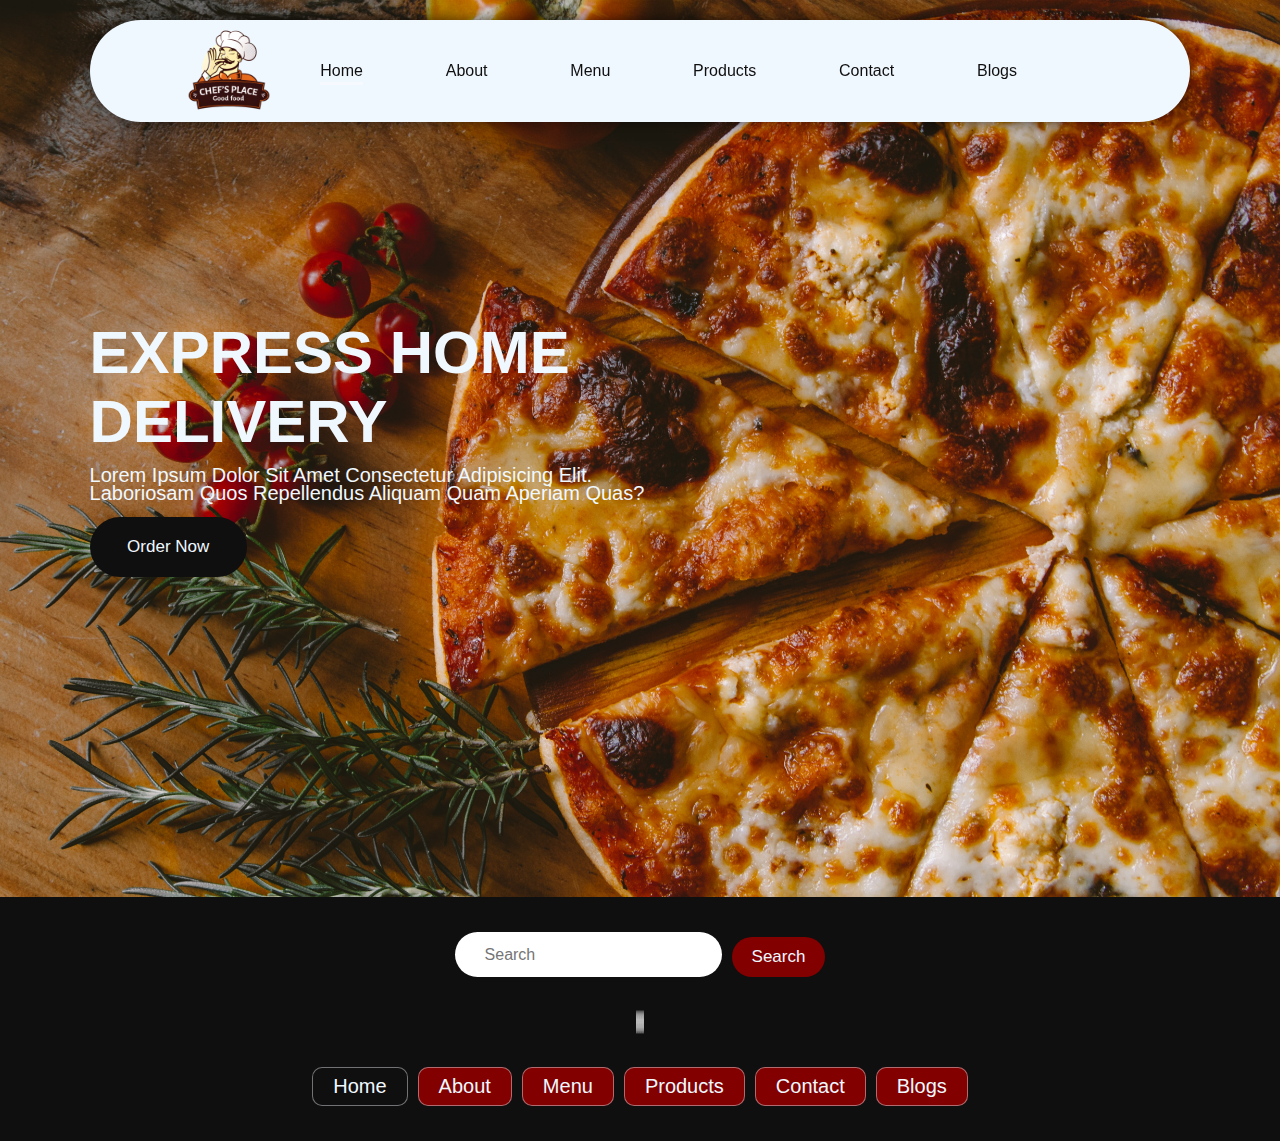
<file: Mon projet/index.html>
<!DOCTYPE html>
<html lang="fr">

<head>
  <meta charset="UTF-8" />
  <meta http-equiv="X-UA-Compatible" content="IE=edge" />
  <meta name="viewport" content="width=device-width, initial-scale=1.0" />
  <link rel="stylesheet" href="https://cdnjs.cloudflare.com/ajax/libs/font-awesome/6.4.0/css/all.min.css"
    integrity="sha512-iecdLmaskl7CVkqkXNQ/ZH/XLlvWZOJyj7Yy7tcenmpD1ypASozpmT/E0iPtmFIB46ZmdtAc9eNBvH0H/ZpiBw=="
    crossorigin="anonymous" referrerpolicy="no-referrer" />
  <title>Restaurant Web Site</title>
  <link rel="stylesheet" href="style.css">
</head>

<body>
  <!-- HEADER section Start  -->
  <header class="header">
    <a href="#" class="logo">
      <img src="images/logo.png" alt="logo">
    </a>
    <nav class="navbar">
      <a href="index.html" class="active">Home</a>
      <a href="about.html">About</a>
      <a href="menu.html">Menu</a>
      <a href="products.html">Products</a>
      <a href="contact.html">Contact</a>
      <a href="blogs.html">Blogs</a>
    </nav>
    <div class="buttons">
      <button id="search-btn">
        <i class="fa-solid fa-magnifying-glass"></i>
      </button>
      <button id="cart-btn">
        <i class="fa-solid fa-cart-shopping"></i>
      </button>
      <button id="menu-btn">
        <i class="fa-solid fa-bars"></i>
      </button>
    </div>

    <div class="search-form">
      <input type="text" class="search-input" id="search-box" placeholder="Search Here">
      <i class="fas fa-search"></i>
    </div>
  </header>
  <!-- HEADER Section End -->


  <!-- HOME section Start  -->
  <section class="home" >
    <div class="content">
      <h3>EXPRESS HOME DELIVERY</h3>
      <p>
        Lorem Ipsum Dolor Sit Amet Consectetur
        Adipisicing Elit. Laboriosam Quos
        Repellendus Aliquam Quam Aperiam Quas?
      </p>
      <a href="#" class="btn"> Order Now</a>
    </div>
  </section>
  <!-- HOME Section End -->


 

  <!-- FOOTER Start -->
  <section class="footer">
    <div class="search">
      <input type="text" class="search-input" placeholder="Search">
      <button class="btn btn-primary">Search</button>
    </div>
    <div class="share">
      <i class="fa-brands fa-facebook-f"></i>
      <a href="" class="fab fa-twitter"></a>
      <a href="" class="fab fa-instagram"></a>
      <a href="" class="fab fa-linkedin"></a>
      <a href="" class="fab fa-pinterest"></a>
    </div>

    <div class="links">
      <a href="index.html"  class="active">Home</a>
      <a href="about.html">About</a>
      <a href="menu.html">Menu</a>
      <a href="products.html">Products</a>
      <a href="contact.html">Contact</a>
      <a href="blogs.html">Blogs</a>
    </div>

  </section>
  <!-- FOOTER End -->

  <script src="script.js"></script>
</body>

</html>
</file>
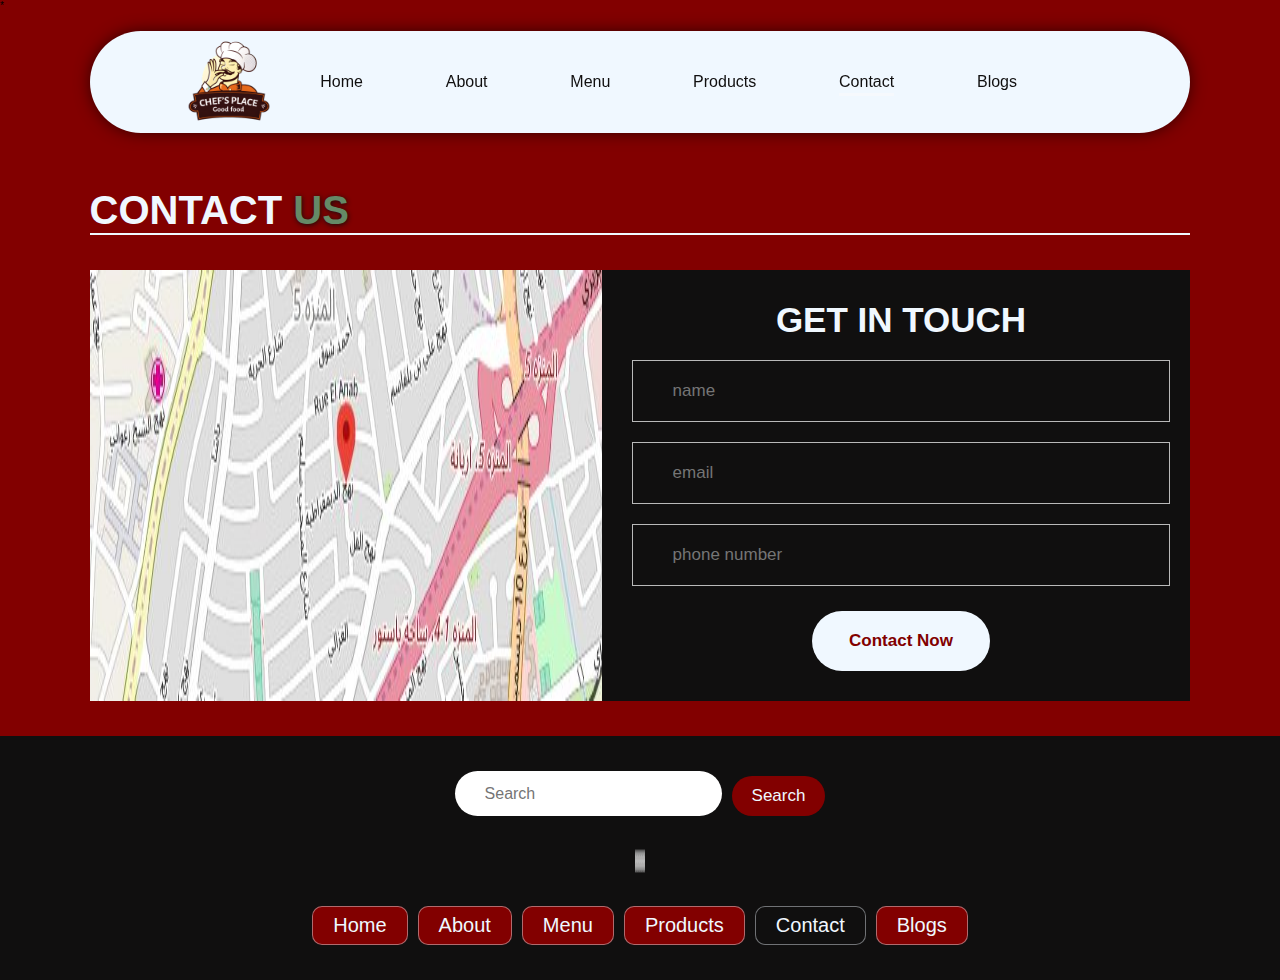
<file: Mon projet/contact.html>
<!DOCTYPE html>
<html lang="fr">

<head>
  <meta charset="UTF-8" />
  <meta http-equiv="X-UA-Compatible" content="IE=edge" />
  <meta name="viewport" content="width=device-width, initial-scale=1.0" />*
  <link rel="stylesheet" href="https://cdnjs.cloudflare.com/ajax/libs/font-awesome/6.4.0/css/all.min.css"
    integrity="sha512-iecdLmaskl7CVkqkXNQ/ZH/XLlvWZOJyj7Yy7tcenmpD1ypASozpmT/E0iPtmFIB46ZmdtAc9eNBvH0H/ZpiBw=="
    crossorigin="anonymous" referrerpolicy="no-referrer" />
  <title>Contact</title>
  <link rel="stylesheet" href="style.css">
</head>

<body>
  <!-- HEADER section Start  -->
  <header class="header">
    <a href="#" class="logo">
      <img src="images/logo.png" alt="logo">
    </a>
    <nav class="navbar">
      <a href="index.html" >Home</a>
      <a href="about.html">About</a>
      <a href="menu.html">Menu</a>
      <a href="products.html">Products</a>
      <a href="contact.html"class="active">Contact</a>
      <a href="blogs.html">Blogs</a>
    </nav>

    <div class="buttons">
      <button id="search-btn">
        <i class="fa-solid fa-magnifying-glass"></i>
      </button>
      <button id="cart-btn">
        <i class="fa-solid fa-cart-shopping"></i>
      </button>
      <button id="menu-btn">
        <i class="fa-solid fa-bars"></i>
      </button>
    </div>

    <div class="search-form">
      <input type="text" class="search-input" id="search-box" placeholder="Search Here">
      <i class="fas fa-search"></i>
    </div>

    

  </header>
  <!-- HEADER Section End -->


  <!-- CONTACT US Start -->
  <section class="contact" id="contact">
    <h1 class="heading"> CONTACT <span> US </span> </h1>
    <div class="row">
      <img src="images/pizza-town-ariana-2-map.jpg" class="" alt="">
      <form action="">
        <h3>get in touch</h3>
        <div class="inputBox">
          <i class="fa-solid fa-user"></i>
          <input type="text" placeholder="name">
        </div>
        <div class="inputBox">
          <i class="fa-solid fa-envelope"></i>
          <input type="email" placeholder="email">
        </div>
        <div class="inputBox">
          <i class="fa-solid fa-phone"></i>
          <input type="number" placeholder="phone number">
        </div>
        <input type="submit" class="btn" value="Contact Now">
      </form>
    </div>
  </section>
  <!-- CONTACT US End -->


  <!-- FOOTER Start -->
  <section class="footer">
    <div class="search">
      <input type="text" class="search-input" placeholder="Search">
      <button class="btn btn-primary">Search</button>
    </div>
    <div class="share">
      <a href="" class="fab fa-facebook"></a>
      <a href="" class="fab fa-twitter"></a>
      <a href="" class="fab fa-instagram"></a>
      <a href="" class="fab fa-linkedin"></a>
      <a href="" class="fab fa-pinterest"></a>
    </div>

    <div class="links">
      <a href="index.html" >Home</a>
      <a href="about.html">About</a>
      <a href="menu.html" >Menu</a>
      <a href="products.html">Products</a>
      <a href="contact.html" class="active">Contact</a>
      <a href="blogs.html">Blogs</a>
    </div>

  </section>
  <!-- FOOTER End -->

  <script src="script.js"></script>
</body>

</html>
</file>
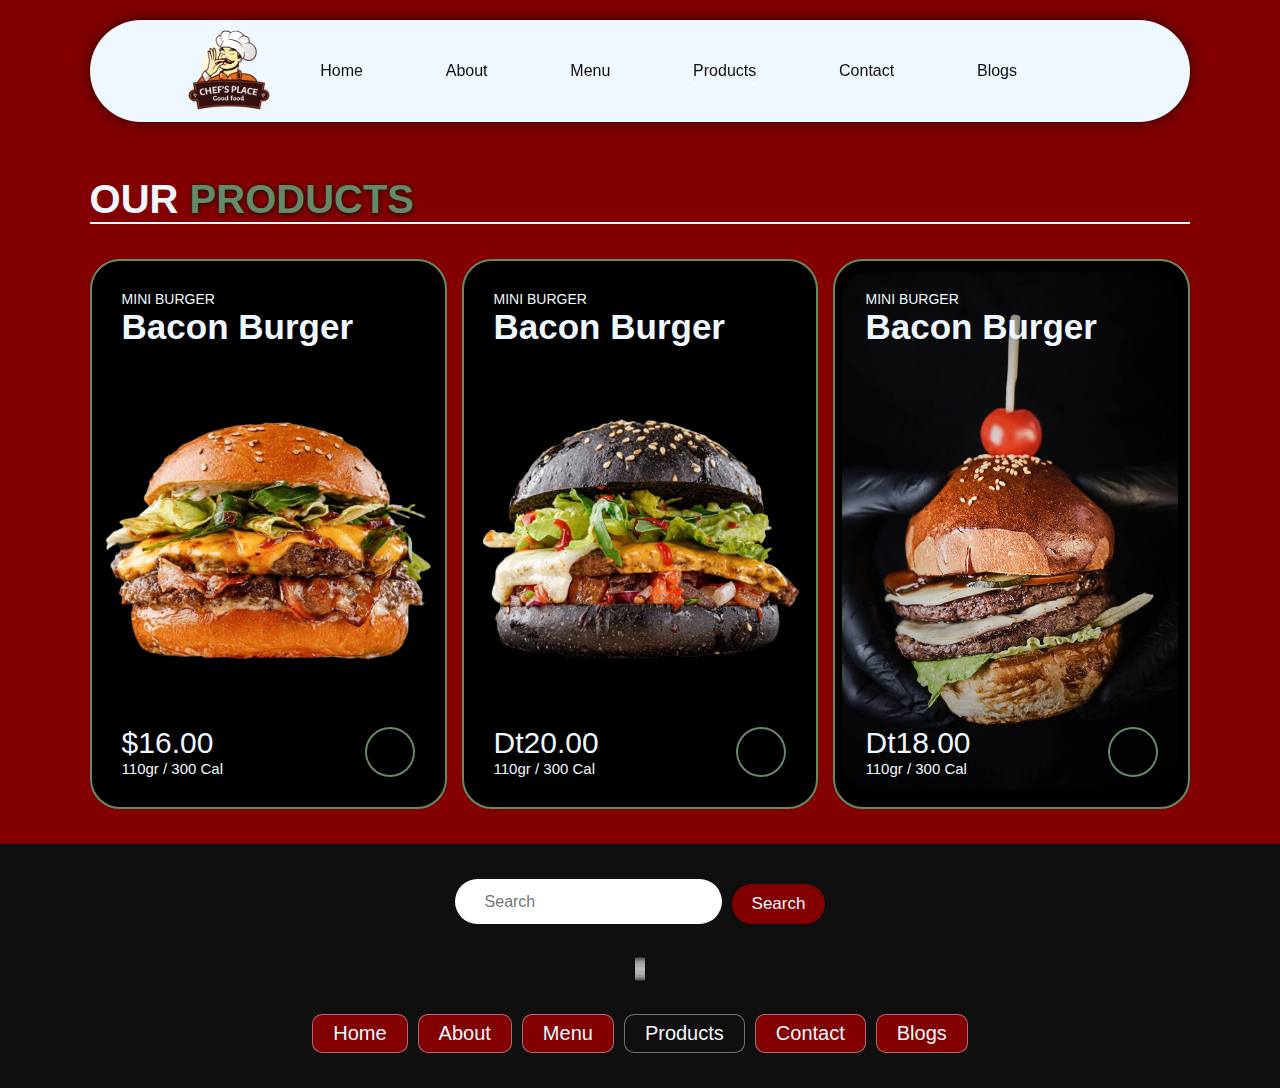
<file: Mon projet/products.html>
<!DOCTYPE html>
<html lang="fr">

<head>
  <meta charset="UTF-8" />
  <meta http-equiv="X-UA-Compatible" content="IE=edge" />
  <meta name="viewport" content="width=device-width, initial-scale=1.0" />
  <link rel="stylesheet" href="https://cdnjs.cloudflare.com/ajax/libs/font-awesome/6.4.0/css/all.min.css"
    integrity="sha512-iecdLmaskl7CVkqkXNQ/ZH/XLlvWZOJyj7Yy7tcenmpD1ypASozpmT/E0iPtmFIB46ZmdtAc9eNBvH0H/ZpiBw=="
    crossorigin="anonymous" referrerpolicy="no-referrer" />
  <title>BrurgerTime</title>
  <link rel="stylesheet" href="style.css">
</head>

<body>
  <!-- HEADER section Start  -->
  <header class="header">
    <a href="#" class="logo">
      <img src="images/logo.png" alt="logo">
    </a>
    <nav class="navbar">
      <a href="index.html" >Home</a>
      <a href="about.html">About</a>
      <a href="menu.html">Menu</a>
      <a href="products.html" class="active">Products</a>
      <a href="contact.html">Contact</a>
      <a href="blogs.html">Blogs</a>
    </nav>

    <div class="buttons">
      <button id="search-btn">
        <i class="fa-solid fa-magnifying-glass"></i>
      </button>
      <button id="cart-btn">
        <i class="fa-solid fa-cart-shopping"></i>
      </button>
      <button id="menu-btn">
        <i class="fa-solid fa-bars"></i>
      </button>
    </div>

    <div class="search-form">
      <input type="text" class="search-input" id="search-box" placeholder="Search Here">
      <i class="fas fa-search"></i>
    </div>

    

  </header>
  <!-- HEADER Section End -->

   
<!-- PRODUCTS section Start -->
<section class="products" id="products">
    <h1 class="heading"> OUR <span>PRODUCTS</span> </h1>
    <div class="box-container">
      <!-- 1.BOX -->
      <div class="box">
        <div class="box-head">
          <span class="title"> MINI BURGER</span>
          <a href="#" class="name">Bacon Burger</a>
        </div>
        <div class="image">
          <img src="images/product-1.png" alt="">
        </div>
        <div class="box-bottom">
          <div class="info">
            <b class="price">$16.00</b>
            <span class="amount">110gr / 300 Cal</span>
          </div>
          <div class="product-btn">
            <a href="#">
              <i class="fa-solid fa-plus"></i>
            </a>
          </div>
        </div>
      </div>
      <!-- 2.BOX -->
      <div class="box">
        <div class="box-head">
          <span class="title"> MINI BURGER</span>
          <a href="#" class="name">Bacon Burger</a>
        </div>
        <div class="image">
          <img src="images/product-2.png" alt="">
        </div>
        <div class="box-bottom">
          <div class="info">
            <b class="price">Dt20.00</b>
            <span class="amount">110gr / 300 Cal</span>
          </div>
          <div class="product-btn">
            <a href="#">
              <i class="fa-solid fa-plus"></i>
            </a>
          </div>
        </div>
      </div>
      <!-- 3.BOX -->
      <div class="box dark-bg">
        <div class="box-head">
          <span class="title"> MINI BURGER</span>
          <a href="#" class="name">Bacon Burger</a>
        </div>
        <div class="image">
          <img src="images/dark-product.jpg" alt="">
        </div>
        <div class="box-bottom">
          <div class="info">
            <b class="price">Dt18.00</b>
            <span class="amount">110gr / 300 Cal</span>
          </div>
          <div class="product-btn">
            <a href="#">
              <i class="fa-solid fa-plus"></i>
            </a>
          </div>
        </div>
      </div>
    </div>
  </section>
  <!-- PRODUCTS section End -->

  <!-- FOOTER Start -->
  <section class="footer">
    <div class="search">
      <input type="text" class="search-input" placeholder="Search">
      <button class="btn btn-primary">Search</button>
    </div>
    <div class="share">
      <a href="" class="fab fa-facebook"></a>
      <a href="" class="fab fa-twitter"></a>
      <a href="" class="fab fa-instagram"></a>
      <a href="" class="fab fa-linkedin"></a>
      <a href="" class="fab fa-pinterest"></a>
    </div>

    <div class="links">
      <a href="index.html" >Home</a>
      <a href="about.html">About</a>
      <a href="menu.html">Menu</a>
      <a href="products.html" class="active">Products</a>
      <a href="contact.html">Contact</a>
      <a href="blogs.html">Blogs</a>
    </div>

  </section>
  <!-- FOOTER End -->

  <script src="script.js"></script>
</body>

</html>
</file>
<file: Mon projet/style.css>
* {
    font-family: 'Raleway', sans-serif;
    margin: 0;
    padding: 0;
    box-sizing: border-box;
    outline: none;
    border: none;
    text-decoration: none;
    text-transform: capitalize;
    transition: 0.2s ease;
}

:root {
    --main-color: #820000;
    --black-color: #100F0F;
    --border: 0.1rem solid #c7c7c7ec;
    --card: #658a67;
}

/* base html codes */
html {
    font-size: 62.5%;
    /* 1rem=10px */
    overflow-x: hidden;
    scroll-padding-top: 9rem;
    scroll-behavior: smooth;
}

html::-webkit-scrollbar {
    width: 0.8rem;
    background-color: aliceblue;
}

html::-webkit-scrollbar-thumb {
    border-radius: 2rem;
    background-color: #658a67;
}

body {
    background-color: var(--main-color);
}

section {
    padding: 3.5rem 7%;
}

a {
    color: aliceblue;
    text-decoration: none;
}

.btn {
    margin-top: 0.5rem;
    display: inline-block;
    padding: 2rem 3.75rem;
    border-radius: 30rem;
    font-size: 1.7rem;
    color: aliceblue;
    background-color: var(--black-color);
    cursor: pointer;
}

.btn:hover {
    opacity: 0.8;
    font-size: 1.8rem;
}

.heading {
    color: aliceblue;
    text-transform: uppercase;
    font-size: 4rem;
    margin-bottom: 3.5rem;
    border-bottom: 0.2rem solid aliceblue;
}

.heading span {
    color: #658a67;
    text-transform: uppercase;
    text-shadow: 0.5px 0.5px 5px #100F0F;
}

.search-input {
    font-size: 1.6rem;
    color: #100F0F;
    padding: 1rem 3rem;
    text-transform: none;
    border-radius: 3rem;
}

/* HEADER start */

.header .search-form {
    position: absolute;
    top: 115%;
    right: 7%;
    background-color: aliceblue;
    width: 50rem;
    height: 5rem;
    display: flex;
    align-items: center;
    border-radius: 3rem;
    box-shadow: 0 0 25px 2px rgba(0, 0, 0, 0.75);
    color: #100F0F;
    transform: scaleY(0);
}

.header .search-form.active {
    transform: scaleY(1);
}

.header .search-form i {
    cursor: pointer;
    font-size: 2.2rem;
    margin-right: 1.5rem;
    color: #100F0F;
}

.header .search-form input {
    width: 100%;
}

.header .logo img {
    height: 10rem;
}

.header {
    background-color: aliceblue;
    display: flex;
    align-items: center;
    justify-content: space-between;
    padding: 0 7%;
    margin: 2rem 7%;
    border-radius: 30rem;
    box-shadow: 0 0 17px -2px rgba(0, 0, 0, 0.75);
    position: sticky;
    top: 0;
    z-index: 999;
}

.header .navbar a { 
    background: center;
    margin: 0 4rem;
    font-size: 1.6rem;
    color: var(--black-color);
    border-bottom: 0.3rem solid transparent;

}

.header .navbar .active,
.header .navbar a:hover {
    border-color:#fdfbfb75;
    padding-bottom: 0.3rem;
}

.header .buttons button {
    cursor: pointer;
    font-size: 2.5rem;
    margin-left: 2rem;
    background-color: transparent;
}

.header .cart-items-container {
    position: absolute;
    top: 95%;
    height: auto;
    /* height: calc(100vh - 9rem); */
    width: 35rem;
    background-color: aliceblue;
    box-shadow: 0 20px 14px 0px rgba(0, 0, 0, 0.75);
    right: -100%;
}

.header .cart-items-container.active {
    right: 3rem;
}

.header .cart-items-container .cart-item {
    position: relative;
    display: flex;
    align-items: center;
    gap: 1.5rem;
    padding: 1.5rem;
}

.header .cart-items-container .cart-item:hover {
    box-shadow: 7px 0px 7px 0px rgba(0 0 0 / 0.75);
}

.header .cart-items-container .cart-item img {
    height: 7rem;
}

.header .cart-items-container .cart-item .fa-times {
    position: absolute;
    top: 1rem;
    right: 1.5rem;
    font-size: 2rem;
    cursor: pointer;
    color: #100F0F;
}

.header .cart-items-container .cart-item .content h3 {
    font-size: 2rem;
    color: #100F0F;
    padding-bottom: 0.5rem;
}

.header .cart-items-container .cart-item .content .price {
    font-size: 1.5rem;
    font-weight: 600;
    color: #100F0F;
}

.header .cart-items-container .btn {
    width: 100%;
    text-align: center;
    border-radius: unset;
}

.header #menu-btn {
    display: none;
}

/* HEADER end */


/* HOME start */
.home {
    min-height: 100vh;
    background: url(images/home.jpg) no-repeat;
    background-size: cover;
    background-position: center;
    margin-top: -14.5rem;
    display: flex;
    align-items: center;

}

.home .content {
    max-width: 60rem;
}

.home .content h3 {
    font-size: 6rem;
    color: aliceblue;
}

.home .content p {
    font-size: 2rem;
    font-weight: 400;
    line-height: 1.8rem;
    padding: 1rem 0;
    color: aliceblue;
}

/* HOME end */


/* MENU start */
.menu .box-container {
    display: grid;
    grid-template-columns: repeat(auto-fit, minmax(27rem, 1fr));
    gap: 1.5rem;
}

.menu .box-container .box {
    padding: 3rem;
    background-color: var(--card);
    border-radius: 3rem;
    color: #100F0F;
    min-height: 55rem;
    display: flex;
    flex-direction: column;
    align-items: flex-start;
    justify-content: space-between;
    border: #faecd6d8 solid 0.2rem;
}


.menu .box-container .box img {
    width: 100%;
    object-fit: cover;
}

.menu .box-container .box .menu-category {
    font-size: 1.5rem;
    text-transform: capitalize;
}

.menu .box-container .box h3 {
    font-size: 2.8rem;
    padding: 1rem 0;
}

.menu .box-container .box .price {
    font-size: 2.2rem;
    font-weight: 500;
    padding: 0.5rem 0;
}

.menu .box-container .box .price span {
    font-size: 1.5rem;
    text-decoration-line: line-through;
    font-weight: 400;
}

.menu .box .menu-design {
    display: flex;
    flex-direction: row;
    justify-content: start;
    align-items: center;
}

.menu .box .menu-design img {
    width: 2.9rem;
    object-fit: cover;
}

/* MENU end */


/* PRODUCTS Start */
.products .box-container {
    display: grid;
    grid-template-columns: repeat(auto-fit, minmax(26rem, 1fr));
    gap: 1.5rem;
}

.products .box-container .box {
    text-align: center;
    background-color: black;
    position: relative;
    border-radius: 3rem;
    height: 55rem;
    display: flex;
    flex-direction: column;
    justify-content: space-between;
    border: #658a67 solid 0.2rem;
    padding: 3rem;
}

.products .box-container .box .box-head {
    display: flex;
    flex-direction: column;
    align-items: flex-start;
    position: relative;
    z-index: 10;
}

.products .box-container .box .box-head .title {
    font-size: 1.4rem;
    font-weight: 500;
    color: aliceblue;
}

.products .box-container .box .box-head .name {
    font-size: 3.5rem;
    font-weight: 600;
    text-align: start;
    overflow-wrap: break-word;
}

.products .box-container .dark-bg .box-head .name,
.products .box-container .dark-bg .box-head .title {
    color: aliceblue;
}

.products .box-container .box img {
    position: absolute;
    top: 50%;
    left: 50%;
    width: 100%;
    object-fit: cover;
    transform: translate(-50%, -50%);
    border-radius: 3rem;
}

.products .box-container .dark-bg img {
    top: 0;
    left: 0;
    width: 95%;
    height: 95%;
    transform: translate(0.7rem, 1rem);
}

.products .box-container .box-bottom {
    display: flex;
    align-items: center;
    justify-content: space-between;
    position: relative;
    z-index: 10;
}

.products .box-container .box-bottom .info {
    display: flex;
    flex-direction: column;
    align-items: flex-start;
    color: aliceblue;
}

.products .box-container .box-bottom .info .price {
    font-size: 3rem;
    font-weight: 500;
}

.products .box-container .box-bottom .info .amount {
    font-size: 1.5rem;
    font-weight: 200;
}

/* dark-bg içindeki yazı rengi için: 1:32:25 tekrar bak degiştirmek istersen */

.products .box-container .box-bottom .product-btn a {
    display: flex;
    align-items: center;
    justify-content: center;
    border-radius: 50%;
    border: 0.2rem solid var(--card);
    width: 5rem;
    height: 5rem;
    color: #658a67;
}

.products .box-container .box-bottom .product-btn a i {
    font-size: 1.6rem;
}

.products .box-container .box-bottom .product-btn a:hover {
    border: 0.3rem solid aliceblue;
    color: aliceblue;
    transition-duration: 0.1s;
}

/* PRODUCTS End */


/* ABOUTUS Start */
.about .row {
    display: flex;
    flex-direction: row;
    align-items: start;
    flex-wrap: wrap;
    column-gap: 2rem;
}

.about .row .image {
    flex: 1 1 45rem;
}

.about .row img {
    width: 100%;
    border-radius: 1rem;
}

.about .row .content {
    flex: 1 1 45rem;
}

.about .row .content h3 {
    font-size: 3rem;
    color: aliceblue;
    text-align: center;
}

.about .row .content p {
    font-size: 1.6rem;
    color: aliceblue;
    text-align: start;
    padding: 1rem 0;
    line-height: 1.8rem;
}

/* ABOUTUS End */






/* CONTACT Start */
.contact .row {
    display: flex;
    background-color: #100F0F;
    flex-wrap: wrap;
    gap: 1rem;
}

.contact .row .map {
    flex: 1 1 45rem;
    width: 100%;
    object-fit: cover;
}

.contact .row form {
    flex: 1 1 45rem;
    object-fit: cover;
    padding: 3rem 2rem;
    text-align: center;
}

.contact .row form h3 {
    text-transform: uppercase;
    font-size: 3.5rem;
    color: aliceblue;
}

.contact .row form .inputBox {
    display: flex;
    align-items: center;
    margin: 2rem 0;
    border: var(--border);

}

.contact .row form .inputBox i {
    color: aliceblue;
    font-size: 2rem;
    padding-left: 2rem;
}

.contact .row form .inputBox input {
    width: 100%;
    padding: 2rem;
    font-size: 1.7rem;
    color: aliceblue;
    text-transform: none;
    background-color: #100F0F;

}

.contact .row form .btn {
    color: #820000;
    background-color: aliceblue;
    font-weight: bold;
}

/* CONTACT End */

/*BLOG Start */
.blogs .box-container {
    display: grid;
    grid-template-columns: repeat(auto-fit, minmax(26rem, 1fr));
    gap: 1.5rem;
}

.blogs .box-container .box {
    background-color: aliceblue;
    border-radius: 3rem;
}

.blogs .box-container .box .image {
    height: 25rem;
    width: 100%;
    overflow: hidden;
    border-top-left-radius: 3rem;
    border-top-right-radius: 3rem;
}

.blogs .box-container .box .image img {
    height: 100%;
    object-fit: cover;
    width: 100%;
}

.blogs .box-container .box:hover .image img {
    transform: scale(1.2);
}

.blogs .box-container .box .content {
    padding: 2rem;
}

.blogs .box-container .box .content .title {
    font-size: 2.5rem;
    font-weight: 600;
    line-height: 1.5rem;
    color: #820000;
}

.blogs .box-container .box .content span {
    display: block;
    padding: 1rem 0;
    font-size: 2rem;
}

.blogs .box-container .box .content p {
    font-size: 1.6rem;
    line-height: 1.8rem;
    color: #100f0f79;
    padding: 2rem 0;

}

/* BLOG End */


/* FOOTER Start */
.footer {
    background-color: #100F0F;
    text-align: center;
}

.footer .search {
    display: flex;
    justify-content: center;
}

.footer .search search-input {
    width: 30rem;
}

.footer .search .btn-primary {
    background-color: #820000;
    padding: 1rem 2rem;
    margin-left: 1rem;
}

.footer .share {
    padding: 2rem 0;
}

.footer .share a {
    width: 5rem;
    height: 5rem;
    line-height: 5rem;
    color: aliceblue;
    font-size: 2rem;
    border: var(--border);
    border-radius: 50%;
}

.footer .share a:hover {
    background-color: #820000;
    transform: scale(1.1);
}

.footer .links {
    display: flex;
    justify-content: center;
    flex-wrap: wrap;
    gap: 1rem;
}

.footer .links a {
    background-color: #820000;
    padding: 0.7rem 2rem;
    color: aliceblue;
    font-size: 2rem;
    border-radius: 1rem;
    border: rgba(240, 248, 255, 0.426) 0.1rem solid;
}

.footer .links a:hover {
    background-color: #100F0F;
    opacity: 0.7;
    transform: scale(1.1);
}

.footer .links a.active {
    background-color: #100F0F
}

.footer .credit {
    font-size: 1.5rem;
    color: aliceblue;
    font-weight: 300;
    padding-top: 1.5rem;
}

.footer .credit span {
    color: #820000;
    font-weight: 500;
    font-size: 1.8rem;
}

/* FOOTER End */

/* RESPONSİVE START */
@media (max-width: 991px) {
    html {
        font-size: 55%;
    }

    .header {
        padding: 1.5rem 2rem;
    }

    .header .logo img {
        height: 8rem;
    }

    section {
        padding: 2rem 7%;
    }

    .products .box-container .box .box-head .name {
        font-size: 3rem;
    }
}

@media (max-width: 768px) {
    .header #menu-btn {
        display: inline-block;
    }

    .header .navbar {
         
        position: absolute;
        top: 95%;
        background-color: blanchedalmond;
        height: calc(100vh-9rem);
        width: 30rem;
        box-shadow: 0px 20px 14px 0px rgba(0, 0, 0, 0.75);
        right: -100%;
    }

    .header .navbar.active {
       
        right: 3rem;
    }

    .header .navbar a {
        color: #100F0F;
        display: block;
        margin: 1.5rem;
        padding: 0.5rem;
        font-size: 3rem;

    }
}

@media (max-width: 576px) {
    html {
        font-size: 50%;
    }
}

/* RESPONSİVE END */
</file>
